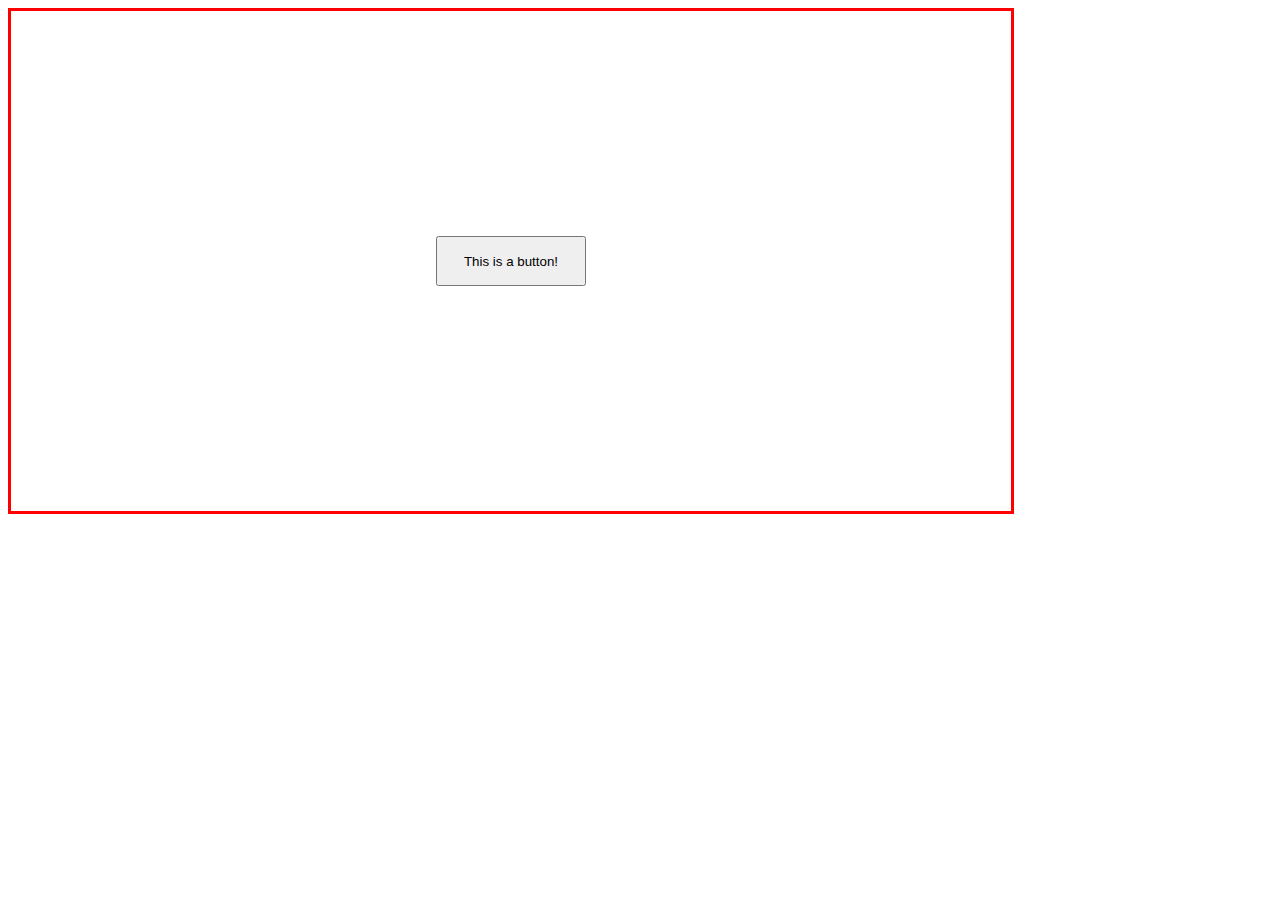
<file: buttontest.html>
<!DOCTYPE html>
<html lang="en">

<head>
    <meta charset="UTF-8">
    <meta http-equiv="X-UA-Compatible" content="IE=edge">
    <meta name="viewport" content="width=device-width, initial-scale=1.0">
    <title>Document</title>
    <link rel="stylesheet" href="buttontest.css">
</head>

<!-- this code is for trying different techniques to center a button -->

<body>
    <div class="container-1">
        <div class="container-2">
            <button class="centerthisbutton">This is a button!</button>
        </div>
    </div>
</body>

</html>
</file>
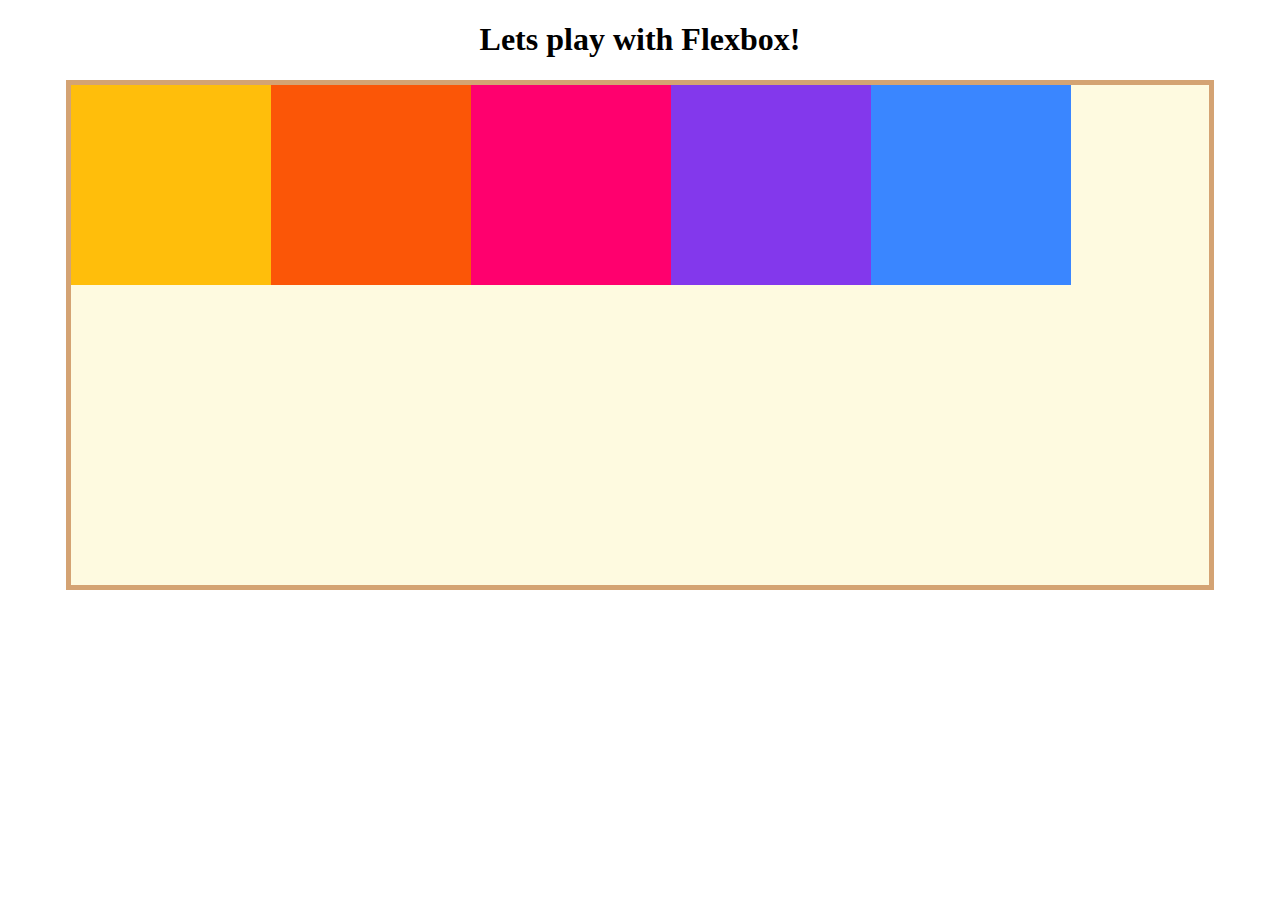
<file: flex.html>
<!DOCTYPE html>
<html lang="en">

<head>
    <meta charset="UTF-8">
    <meta http-equiv="X-UA-Compatible" content="IE=edge">
    <meta name="viewport" content="width=device-width, initial-scale=1.0">
    <title>Flexbox Playground</title>
    <link rel="stylesheet" href="flex.css">
</head>

<body>
    <h1>Lets play with Flexbox!</h1>

    <section id="container">
        <div style="background-color: #ffbe0b"></div>
        <div style="background-color: #fb5607"></div>
        <div style="background-color: #ff006e"></div>
        <div style="background-color: #8338ec"></div>
        <div style="background-color: #3a86ff"></div>
    </section>

</body>

</html>
</file>
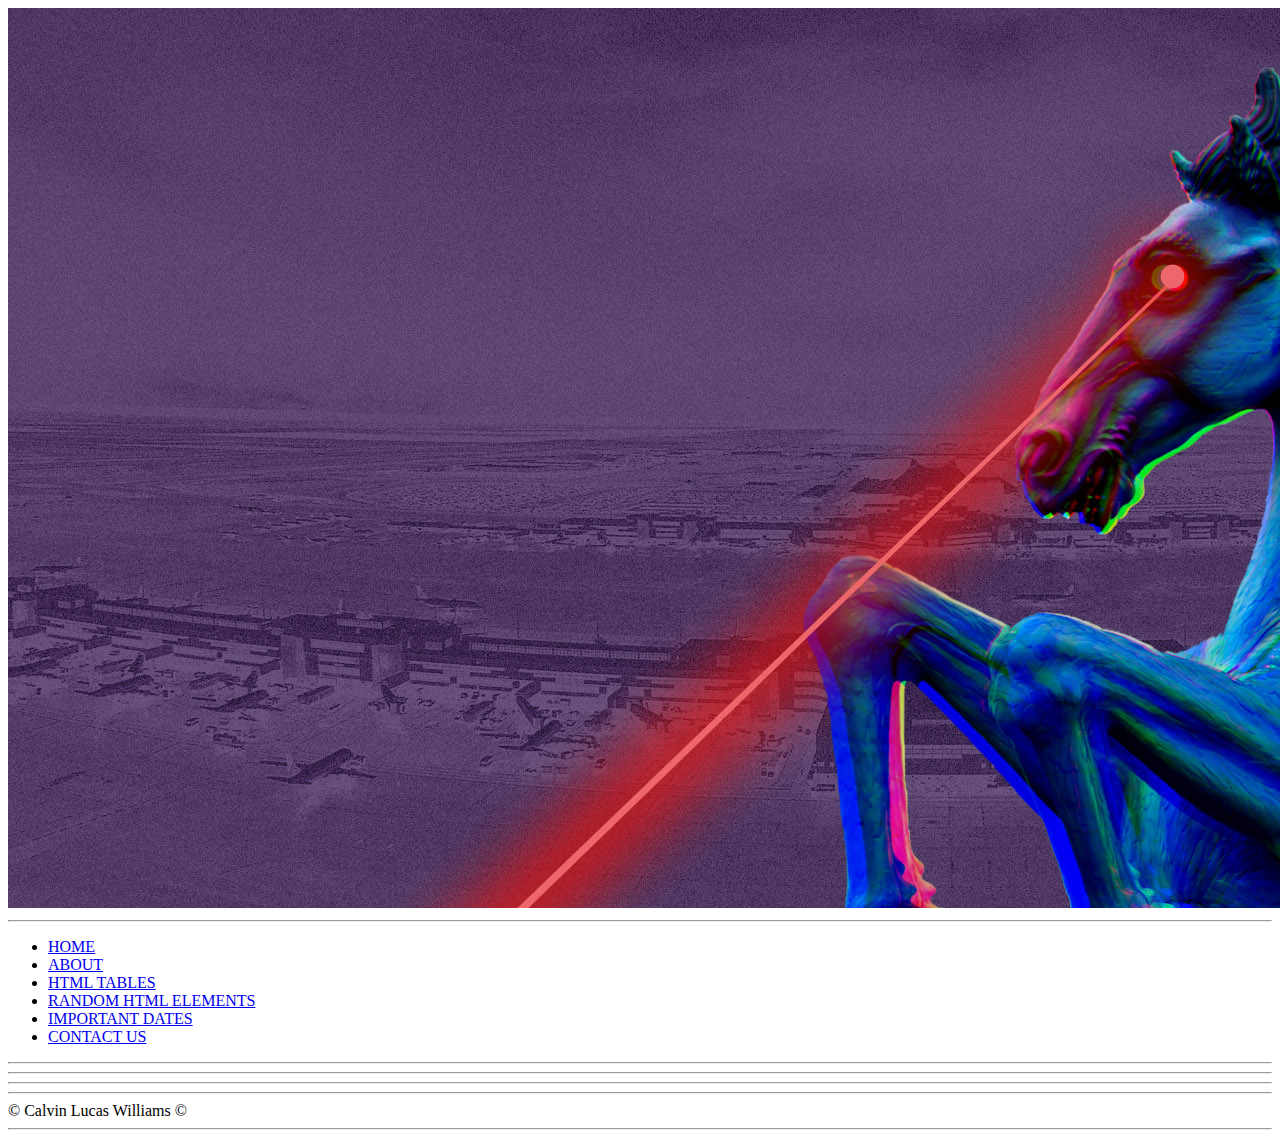
<file: home.html>
<!DOCTYPE html>
<html lang="en">

<head>
    <meta charset="UTF-8">
    <meta http-equiv="X-UA-Compatible" content="IE=edge">
    <meta name="viewport" content="width=device-width, initial-scale=1.0">
    <title>CALVIN.COM</title>
</head>

<body>
    <header>
        <img src="bluecifer.jpg" alt="denver horse">
        <hr>
        <nav>
            <ul>
                <li><a href="home.html">HOME</a></li>
                <li><a href="about_calvin.html">ABOUT</a></li>
                <li><a href="tables.html">HTML TABLES</a></li>
                <li><a href="randomelements.html">RANDOM HTML ELEMENTS</a></li>
                <li><a href="importantdates.html">IMPORTANT DATES</a></li>
                <li><a href="contactus.html">CONTACT US</a></li>
            </ul>
        </nav>
        <hr>
    </header>
    <main>
        <section>

        </section>
        <hr>
        <section>

        </section>
        <hr>
    </main>

    <footer>
        <hr>
        &#169; Calvin Lucas Williams &#169;
        <hr>
    </footer>
</body>

</html>
</file>
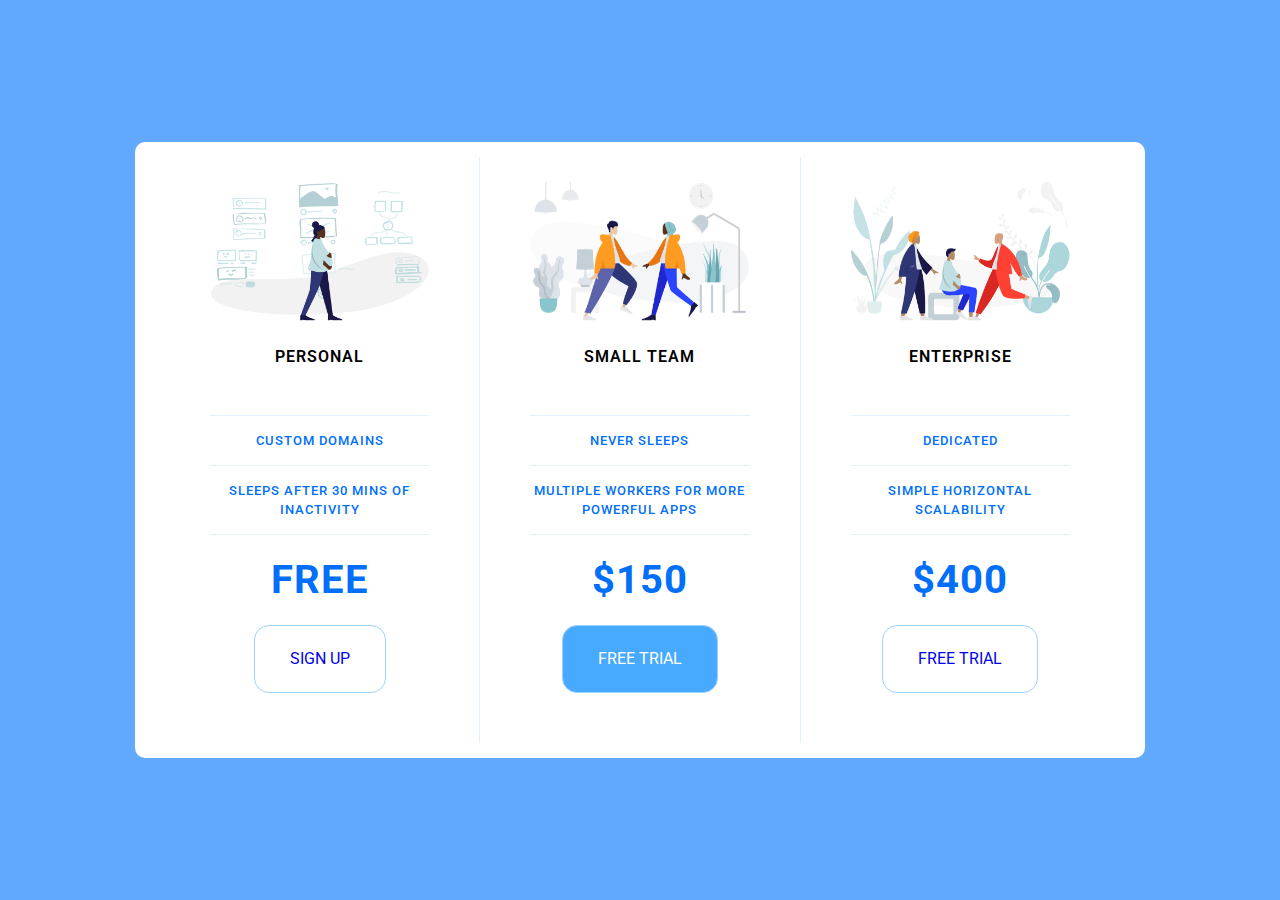
<file: pricingproj.html>
<!DOCTYPE html>
<html lang="en">

<head>
    <!-- did this code from scratch, just by watching the video and not directly copying, or using the starter file. -->
    <!-- got it almost completely correct, save for the class names and minor syntax like the div that contains all other divs. -->
    <meta charset="UTF-8">
    <meta http-equiv="X-UA-Compatible" content="IE=edge">
    <meta name="viewport" content="width=device-width, initial-scale=1.0">
    <title>Buy Stuff!</title>
    <link rel="stylesheet" href="pricingproj.css">
    <link rel="preconnect" href="https://fonts.googleapis.com">
    <link rel="preconnect" href="https://fonts.gstatic.com" crossorigin>
    <link
        href="https://fonts.googleapis.com/css2?family=Roboto:ital,wght@0,100;0,300;0,400;0,500;0,700;0,900;1,400&display=swap"
        rel="stylesheet">
    <!-- insert into doc: font-family: 'Roboto', sans-serif; -->
</head>

<body>
    <div class="panel pricing-table">

        <div class="pricing-plan">
            <img src="pricingproj_icons\icon1.png" alt="1 person" class="pricing-img">
            <h2 class="pricing-header">Personal</h2>
            <ul class="pricing-features">
                <li class="pricing-features-item">Custom Domains</li>
                <li class="pricing-features-item">Sleeps after 30 mins of inactivity</li>
            </ul>
            <span class="pricing-price">Free </span>
            <a href="#/" class="pricing-button">Sign up</a>
        </div>
        <div class="pricing-plan">
            <img src="pricingproj_icons\icon2.png" alt="2 persons" class="pricing-img">
            <h2 class="pricing-header">Small Team</h2>
            <ul class="pricing-features">
                <li class="pricing-features-item">Never Sleeps</li>
                <li class="pricing-features-item">Multiple workers for more powerful apps</li>
            </ul class="pricing-geatures">
            <span class="pricing-price">$150 </span>
            <a href="#/" class="pricing-button is-featured">Free Trial</a>
        </div>
        <div class="pricing-plan">
            <img src="pricingproj_icons\icon3.png" alt="3 persons" class="pricing-img">
            <h2 class="pricing-header">Enterprise</h2>
            <ul class="pricing-features">
                <li class=" pricing-features-item">Dedicated</li>
                <li class="pricing-features-item">Simple horizontal scalability</li>
            </ul>
            <span class="pricing-price">$400</span>
            <a href="#/" class="pricing-button"> Free Trial</a>
        </div>
    </div>
</body>

</html>
</file>
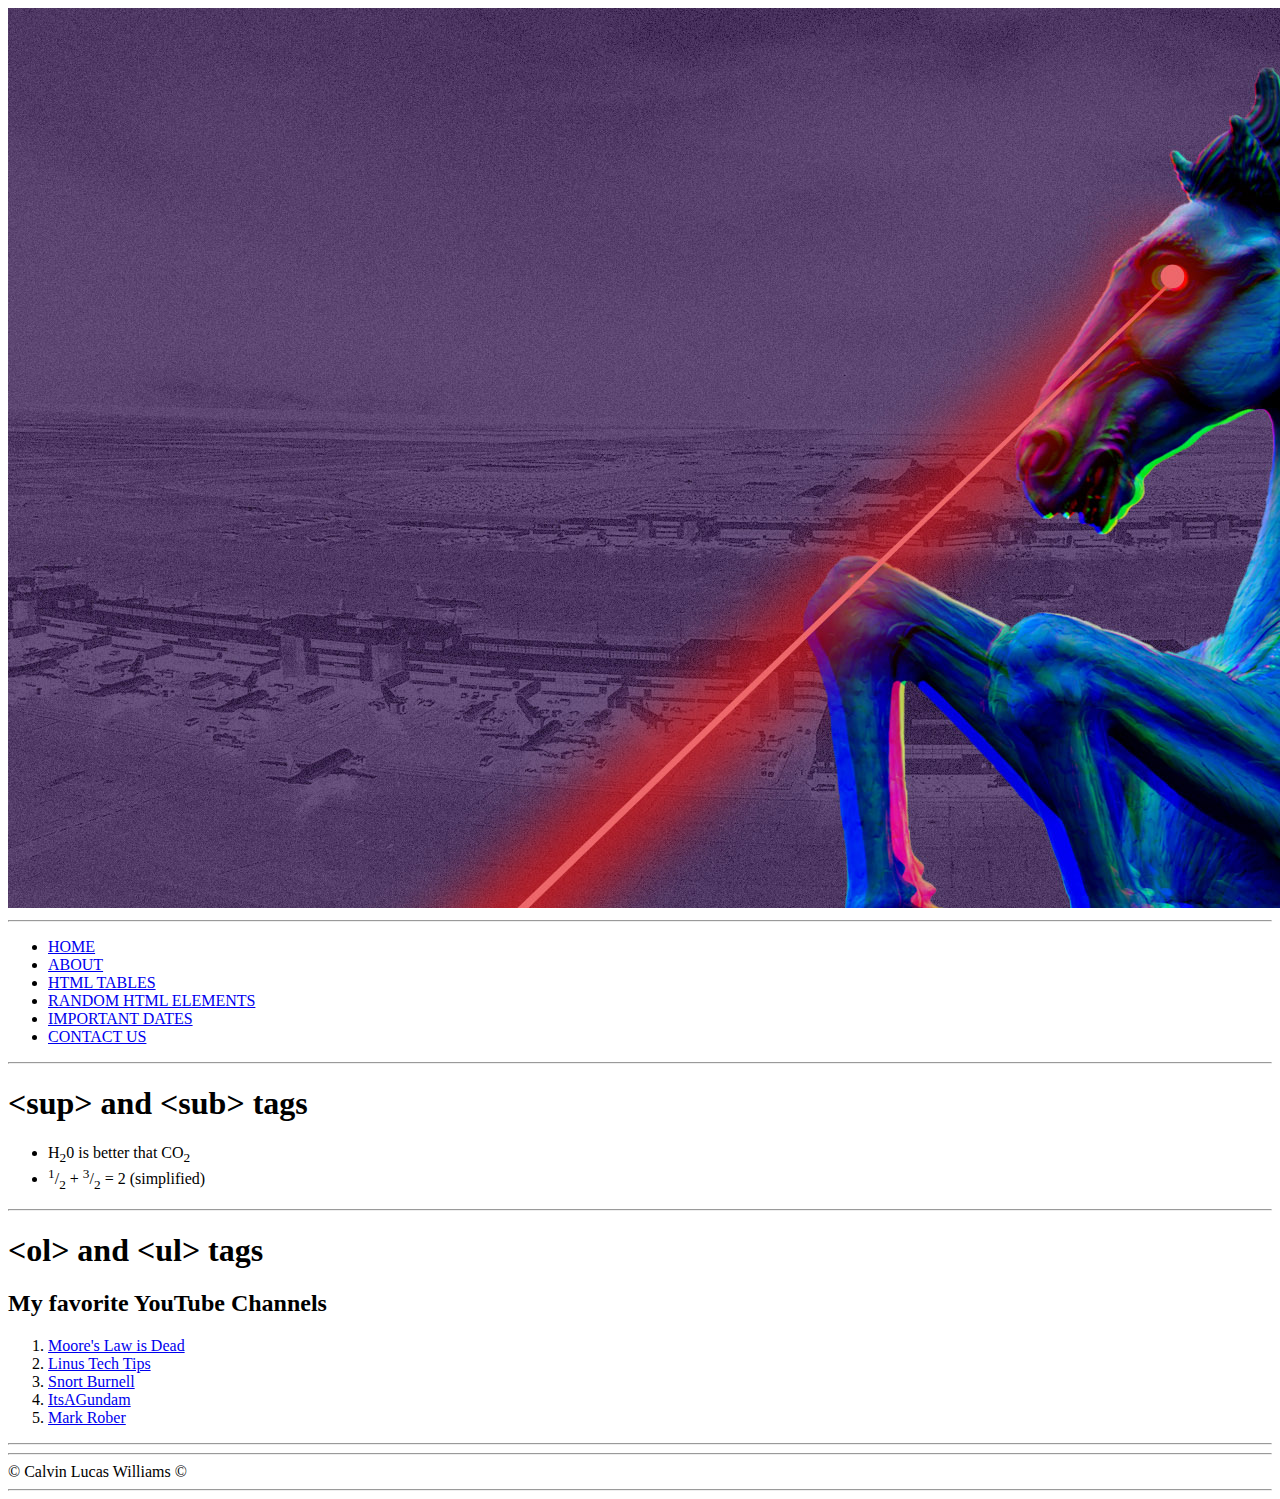
<file: randomelements.html>
<!DOCTYPE html>
<html lang="en">

<head>
    <meta charset="UTF-8">
    <meta http-equiv="X-UA-Compatible" content="IE=edge">
    <meta name="viewport" content="width=device-width, initial-scale=1.0">
    <title>Random HTML Elements for Learning</title>
</head>

<body>
    <header>
        <img src="bluecifer.jpg" alt="denver horse">
        <hr>
        <nav>
            <ul>
                <li><a href="home.html">HOME</a></li>
                <li><a href="about_calvin.html">ABOUT</a></li>
                <li><a href="tables.html">HTML TABLES</a></li>
                <li><a href="randomelements.html">RANDOM HTML ELEMENTS</a></li>
                <li><a href="importantdates.html">IMPORTANT DATES</a></li>
                <li><a href="contactus.html">CONTACT US</a></li>
            </ul>
        </nav>
        <hr>
    </header>
    <main>

        <section>
            <h1>&lt;sup&gt; and &lt;sub&gt; tags</h1>
            <ul>
                <li>H<sub>2</sub>0 is better that CO<sub>2</sub> </li>
                <li><sup>1</sup>/<sub>2</sub> + <sup>3</sup>/<sub>2</sub> = 2 (simplified) </li>
            </ul>
            <hr>
        </section>

        <section>
            <h1>&lt;ol&gt; and &lt;ul&gt; tags</h1>
            <h2>My favorite YouTube Channels</h2>
            <ol>
                <li><a href="https://www.youtube.com/c/MooresLawIsDead/">Moore's Law is Dead</a></li>
                <li><a href="https://www.youtube.com/c/LinusTechTips">Linus Tech Tips</a></li>
                <li><a href="https://www.youtube.com/c/SnortBurnell/">Snort Burnell</a></li>
                <li><a href="https://www.youtube.com/c/ItsAGundam/">ItsAGundam</a></li>
                <li><a href="https://www.youtube.com/c/MarkRober">Mark Rober</a></li>
            </ol>
            <hr>
        </section>
    </main>

    <footer>
        <hr>
        &#169; Calvin Lucas Williams &#169;
        <hr>
    </footer>

</body>

</html>
</file>
<file: buttontest.css>
/* attempt 1: manually calculating pixels */

.container-1 {
    height: 500px;
    width: 1000px;
    border: 3px solid red;
    position: relative;
}

.container-2 {
    position: absolute;
    top: 225px;
    bottom: 225px;
    left: 425px;
    right: 425px;
}

.centerthisbutton {
    /* display: flex; */
    text-align: center;
    height: 50px;
    width: 150px;
}

/* attempt 2: flexbox & grid */
</file>
<file: flex.css>
body {
    font-family: fantasy;
}

h1 {
    text-align: center;
}

#container {
    background-color: #fefae0;
    width: 90%;
    height: 500px;
    margin: 0 auto;
    border: 5px solid #d4a373;
    display: flex;
}

#container div {
    width: 200px;
    height: 200px;
    
}
</file>
<file: pricingproj.css>
/* http://meyerweb.com/eric/tools/css/reset/ 
   v2.0 | 20110126
   License: none (public domain)
*/

html, body, div, span, applet, object, iframe,
h1, h2, h3, h4, h5, h6, p, blockquote, pre,
a, abbr, acronym, address, big, cite, code,
del, dfn, em, img, ins, kbd, q, s, samp,
small, strike, strong, sub, sup, tt, var,
b, u, i, center,
dl, dt, dd, ol, ul, li,
fieldset, form, label, legend,
table, caption, tbody, tfoot, thead, tr, th, td,
article, aside, canvas, details, embed, 
figure, figcaption, footer, header, hgroup, 
menu, nav, output, ruby, section, summary,
time, mark, audio, video {
	margin: 0;
	padding: 0;
	border: 0;
	font-size: 100%;
	font: inherit;
	vertical-align: baseline;
}
/* HTML5 display-role reset for older browsers */
article, aside, details, figcaption, figure, 
footer, header, hgroup, menu, nav, section {
	display: block;
}
body {
	line-height: 1;
}
ol, ul {
	list-style: none;
}
blockquote, q {
	quotes: none;
}
blockquote:before, blockquote:after,
q:before, q:after {
	content: '';
	content: none;
}
table {
	border-collapse: collapse;
	border-spacing: 0;
}

/* =====================================END CSS RESET===================================== */

html {
    box-sizing: border-box;
    font-family: 'Roboto', sans-serif;
    font-weight: 400;
}

body {
    background-color: #60a9ff;
    display: flex;
    justify-content: center;
    align-items: center;
    min-height: 100vh;
}

.panel {
    background-color: white;
    border-radius: 10px;
    padding: 15px 25px;
    width: 100%;
    max-width: 960px;
    flex: 1;
    display: flex;
    flex-direction: column;
    text-align: center;
    text-transform: uppercase;
}

.pricing-plan {
    border-bottom: 1px solid #e1f1ff;
}

.pricing-plan:last-child {
    border-bottom: none;
}

.pricing-img {
    margin-bottom:25px;
    max-width: 100%;
}

.pricing-header {
    font-weight: 600;
    letter-spacing: 1px;
}

.pricing-features {
    color: #016ff9;
    margin: 50px 0 25px;
}

.pricing-features-item {
    font-weight: 500;
    letter-spacing: 1px;
    font-size: .8em;
    line-height: 1.5;
    padding: 15px 0;
    border-top: 1px solid #e1f1ff;
}

.pricing-features-item:last-child {
    border-bottom: 1px solid #e1f1ff;
}

.pricing-price{
    color: #016ff9;
    display: block;
    font-size: 2.5rem;
    font-weight: 700;
    letter-spacing: 1px;
}

.pricing-button {
    border: 1px solid #9dd1ff;
    border-radius: 15px;
    margin: 25px 0;
    padding: 25px 35px;
    text-decoration: none;
    display: inline-block;
    transition: background-color 200ms ease-in-out;
}

.pricing-button:focus, .pricing-button:hover {
    background-color:#9dd1ff;
}

.pricing-button.is-featured {
    background-color: #48aaff;
    color: white;
}

.pricing-button.is-featured:hover, .pricing-button.is-featured:focus {
    background-color: #269aff;
}

@media (min-width: 768px) {
    .panel {
            flex-direction: row;
    }
    .pricing-plan {
        border-bottom: none;
        border-right: solid 1px #e1f1ff;
        padding: 25px 50px;
    }
    .pricing-plan:last-child {
        border-right: none;
    }
}

/* final code */
</file>
